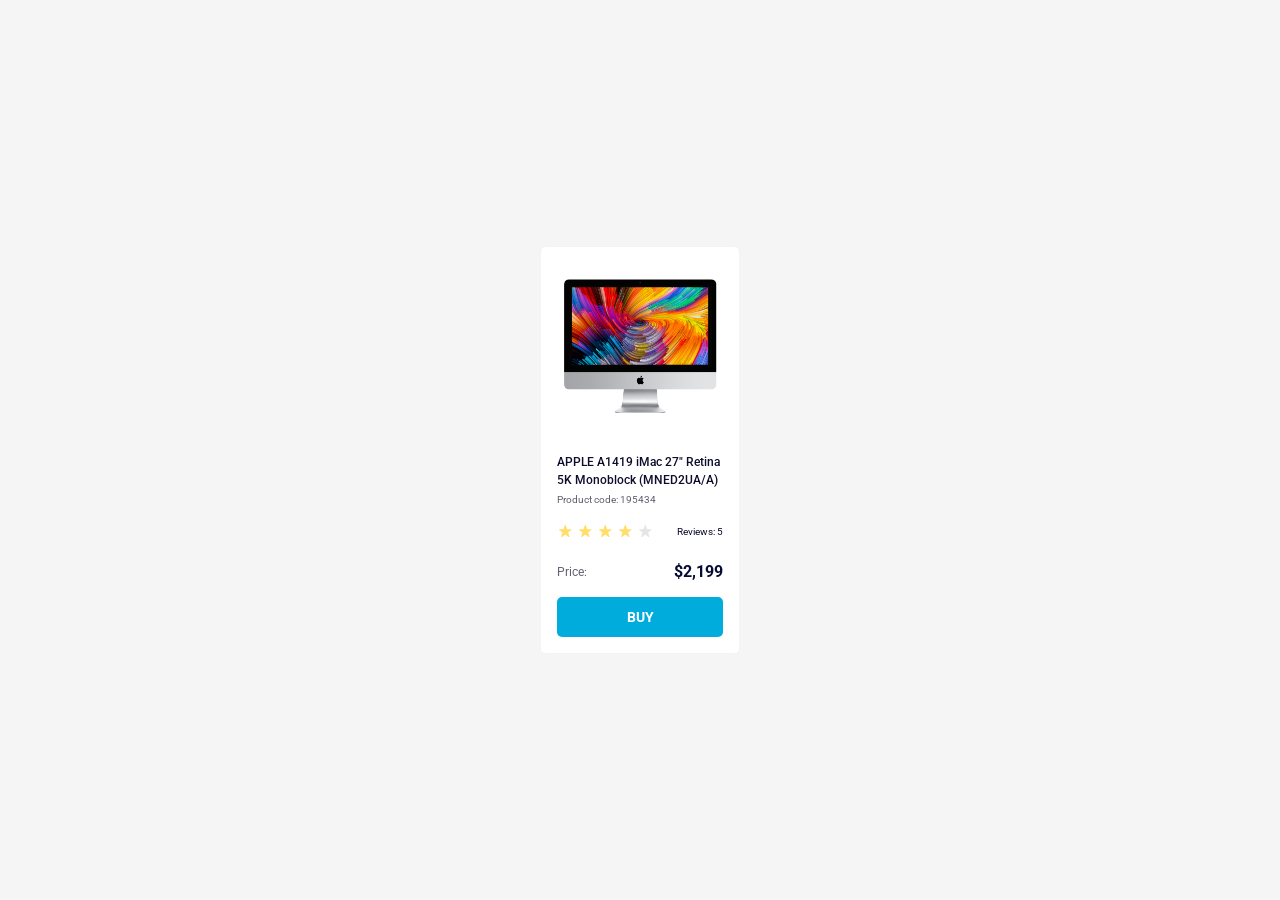
<file: index.html>
<!-- #region head -->
<!doctype html>
<html lang="en">
  <head>
    <meta charset="UTF-8">
    <meta name="viewport" content="width=device-width, initial-scale=1.0">
    <title>Product cards</title>
    <link rel="preconnect" href="https://fonts.googleapis.com">
    <link rel="preconnect" href="https://fonts.gstatic.com">
    <link href="https://fonts.googleapis.com/css2?family=Roboto:wght@400;500;700&display=swap" rel="stylesheet">
    <link rel="stylesheet" href="/index.e378193d.css">
  </head>
  <!-- #endregion -->
  <body>
    <div class="card" data-qa="card">
      <div>
        <img src="/imac.d0e0225a.jpeg" alt="APPLE A1419 iMac 27 Retina 5K Monoblock" class="card__image">
      </div>

      <h3 class="card__title">
        APPLE A1419 iMac 27" Retina
        <br>
        5K Monoblock (MNED2UA/A)
      </h3>
      <div class="card__code">Product code: 195434</div>
      <div class="card__rating">
        <div class="stars stars--5" data-qa="stars">
          <span class="stars__icon"></span>
          <span class="stars__icon"></span>
          <span class="stars__icon"></span>
          <span class="stars__icon"></span>
          <span class="stars__icon"></span>
        </div>
        <span class="card__reviews">Reviews: 5</span>
      </div>
      <div class="card__price-block">
        <span class="card__label">Price:</span>
        <span class="card__price">$2,199</span>
      </div>
      <a href="#" class="card__buy" data-qa="hover">
        BUY
      </a>
    </div>
  <script src="/layout_product-cards.59712999.js"></script></body>
</html>
</file>
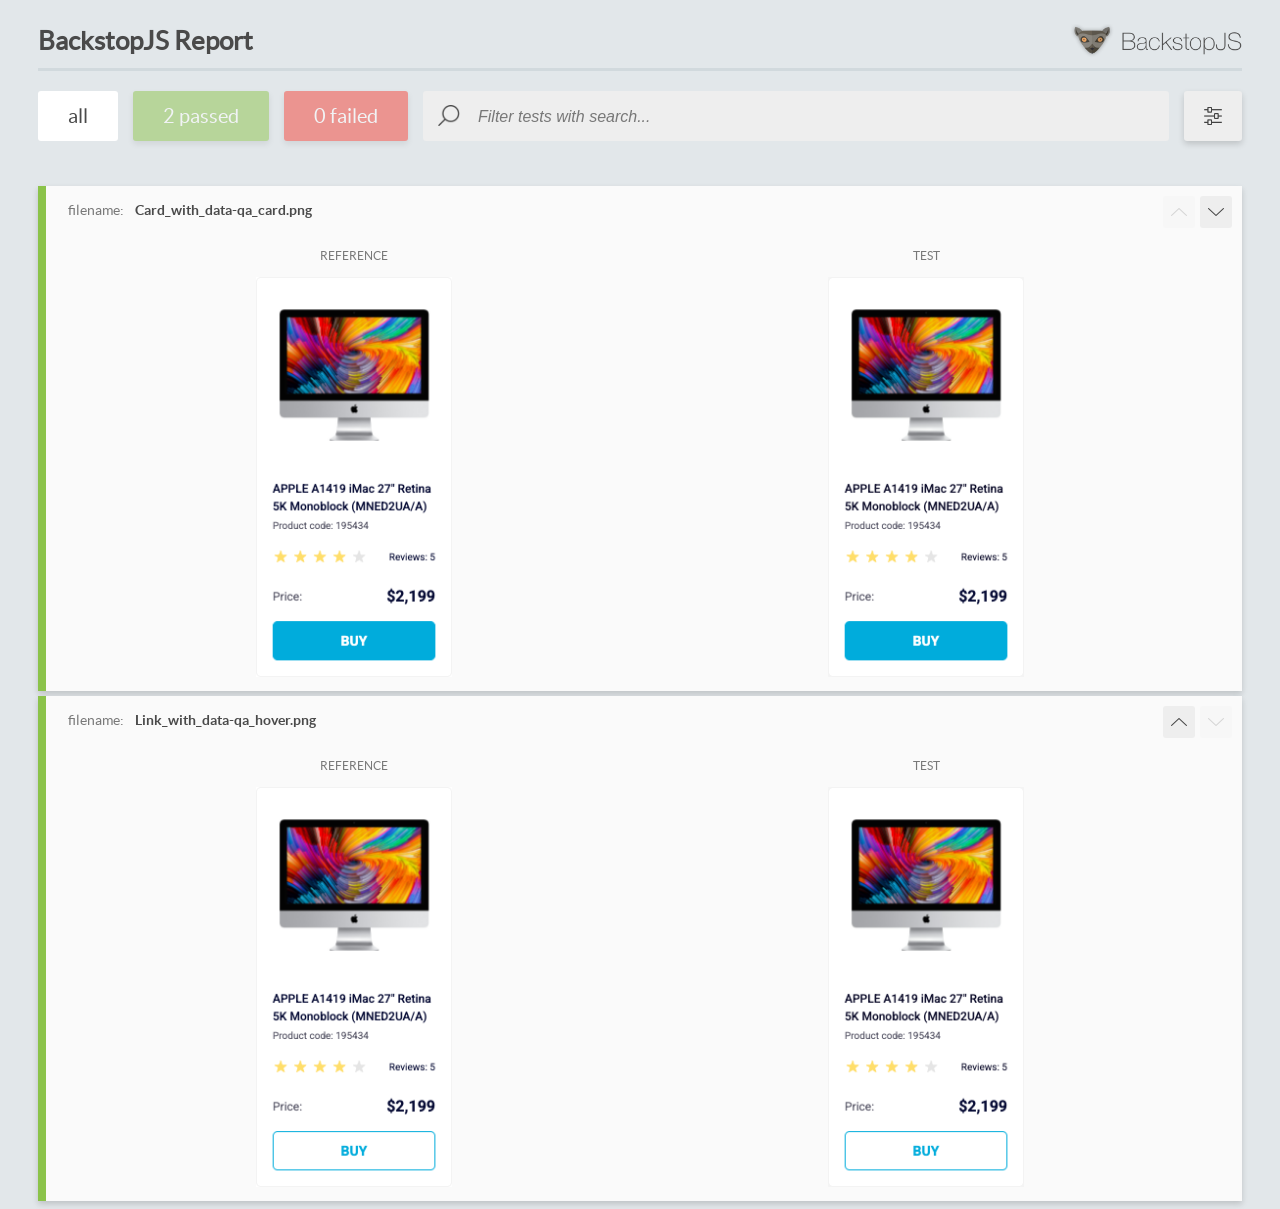
<file: report/html_report/index.html>
<!DOCTYPE html>
<html>
  <head>
    <meta charset="utf-8">
    <!-- Disable Cache -->
    <meta http-equiv="Cache-Control" content="no-cache, no-store, must-revalidate">
    <meta http-equiv="Pragma" content="no-cache">
    <meta http-equiv="Expires" content="0">

    <title>BackstopJS Report</title>

    <style>
      @font-face {
          font-family: 'latoregular';
          src: url('./assets/fonts/lato-regular-webfont.woff2') format('woff2'),
              url('./assets/fonts/lato-regular-webfont.woff') format('woff');
          font-weight: 400;
          font-style: normal;
      }
      @font-face {
          font-family: 'latobold';
          src: url('./assets/fonts/lato-bold-webfont.woff2') format('woff2'),
              url('./assets/fonts/lato-bold-webfont.woff') format('woff');
          font-weight: 700;
          font-style: normal;
      }

      .ReactModal__Body--open {
          overflow: hidden;
      }
      .ReactModal__Body--open .header {
        display: none;
      }

    </style>
  </head>
  <body style="background-color: #E2E7EA">
    <div id="root">

    </div>
    <script>
      function report (report) { // eslint-disable-line no-unused-vars
        window.tests = report;
      }
    </script>
    <script src="config.js"></script>
    <script src="index_bundle.js"></script>
  </body>
</html>
</file>
<file: index.e378193d.css>
.card {
  box-sizing: border-box;
  background: #fff;
  border: 1px solid #f3f3f3;
  border-radius: 5px;
  flex-direction: column;
  width: 200px;
  padding: 32px 16px 16px;
  font-family: Roboto, sans-serif;
  display: flex;
}

.card__image {
  margin-inline: auto;
  width: 160px;
  height: 134px;
  margin-bottom: 40px;
  display: block;
}

.card__title {
  color: #0e0e2c;
  margin: 0 0 4px;
  font-size: 12px;
  font-weight: 500;
  line-height: 18px;
}

.card__code {
  color: #616070;
  align-self: start;
  margin-bottom: 18px;
  font-size: 10px;
  font-weight: 400;
  line-height: 14px;
}

.card__rating {
  justify-content: space-between;
  align-items: center;
  margin-bottom: 24px;
  display: flex;
}

.card__rating .card__reviews {
  color: #0e0e2c;
  font-size: 10px;
  font-weight: 400;
  line-height: 14px;
}

.card__price-block {
  justify-content: space-between;
  align-items: center;
  margin-bottom: 16px;
  display: flex;
}

.card__price-block .card__label {
  color: #616070;
  letter-spacing: 0;
  font-size: 12px;
  font-weight: 400;
  line-height: 18px;
}

.card__price-block .card__price {
  color: #060b35;
  font-size: 16px;
  font-weight: 700;
  line-height: 18px;
}

.card__buy {
  color: #fff;
  text-align: center;
  box-sizing: border-box;
  background-color: #00acdc;
  border-radius: 5px;
  width: 100%;
  height: 40px;
  padding: 12px 0;
  font-size: 14px;
  font-weight: 700;
  text-decoration: none;
}

.card__buy:hover {
  color: #00acdc;
  background-color: #fff;
  border: 1px solid #00acdc;
  padding: 11px 0;
}

.stars {
  align-items: center;
  display: flex;
}

.stars__icon {
  background-image: url("star.fa806e3c.svg");
  background-position: center;
  background-repeat: no-repeat;
  width: 16px;
  height: 12px;
  margin-bottom: 2px;
  margin-right: 4px;
}

.stars--5 .stars__icon:nth-child(-n+4) {
  background-image: url("star-active.2be54011.svg");
}

body {
  font-optical-sizing: auto;
  font-variation-settings: "wdth" 100;
  background-color: #f5f5f5;
  justify-content: center;
  align-items: center;
  height: 100vh;
  margin: 0;
  font-family: Roboto, sans-serif;
  font-style: normal;
  font-weight: 500;
  display: flex;
}
/*# sourceMappingURL=index.e378193d.css.map */
</file>
